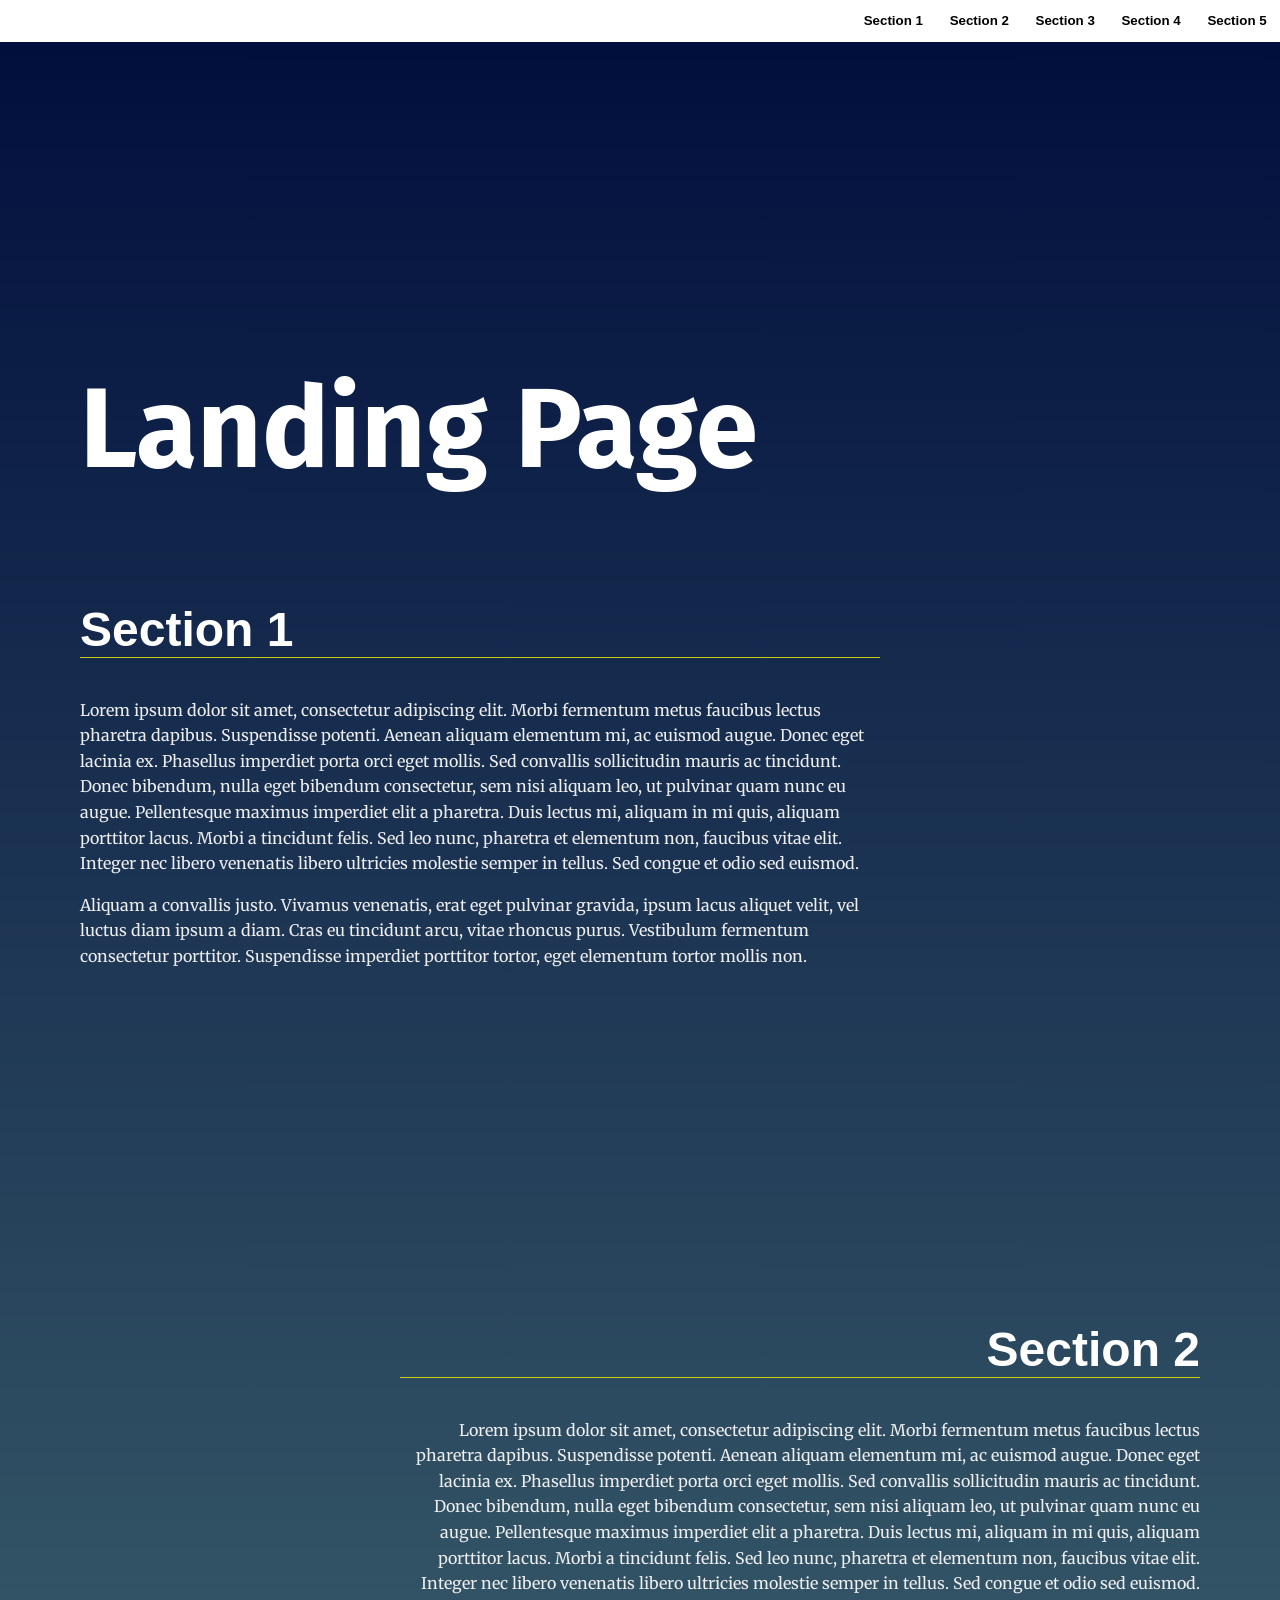
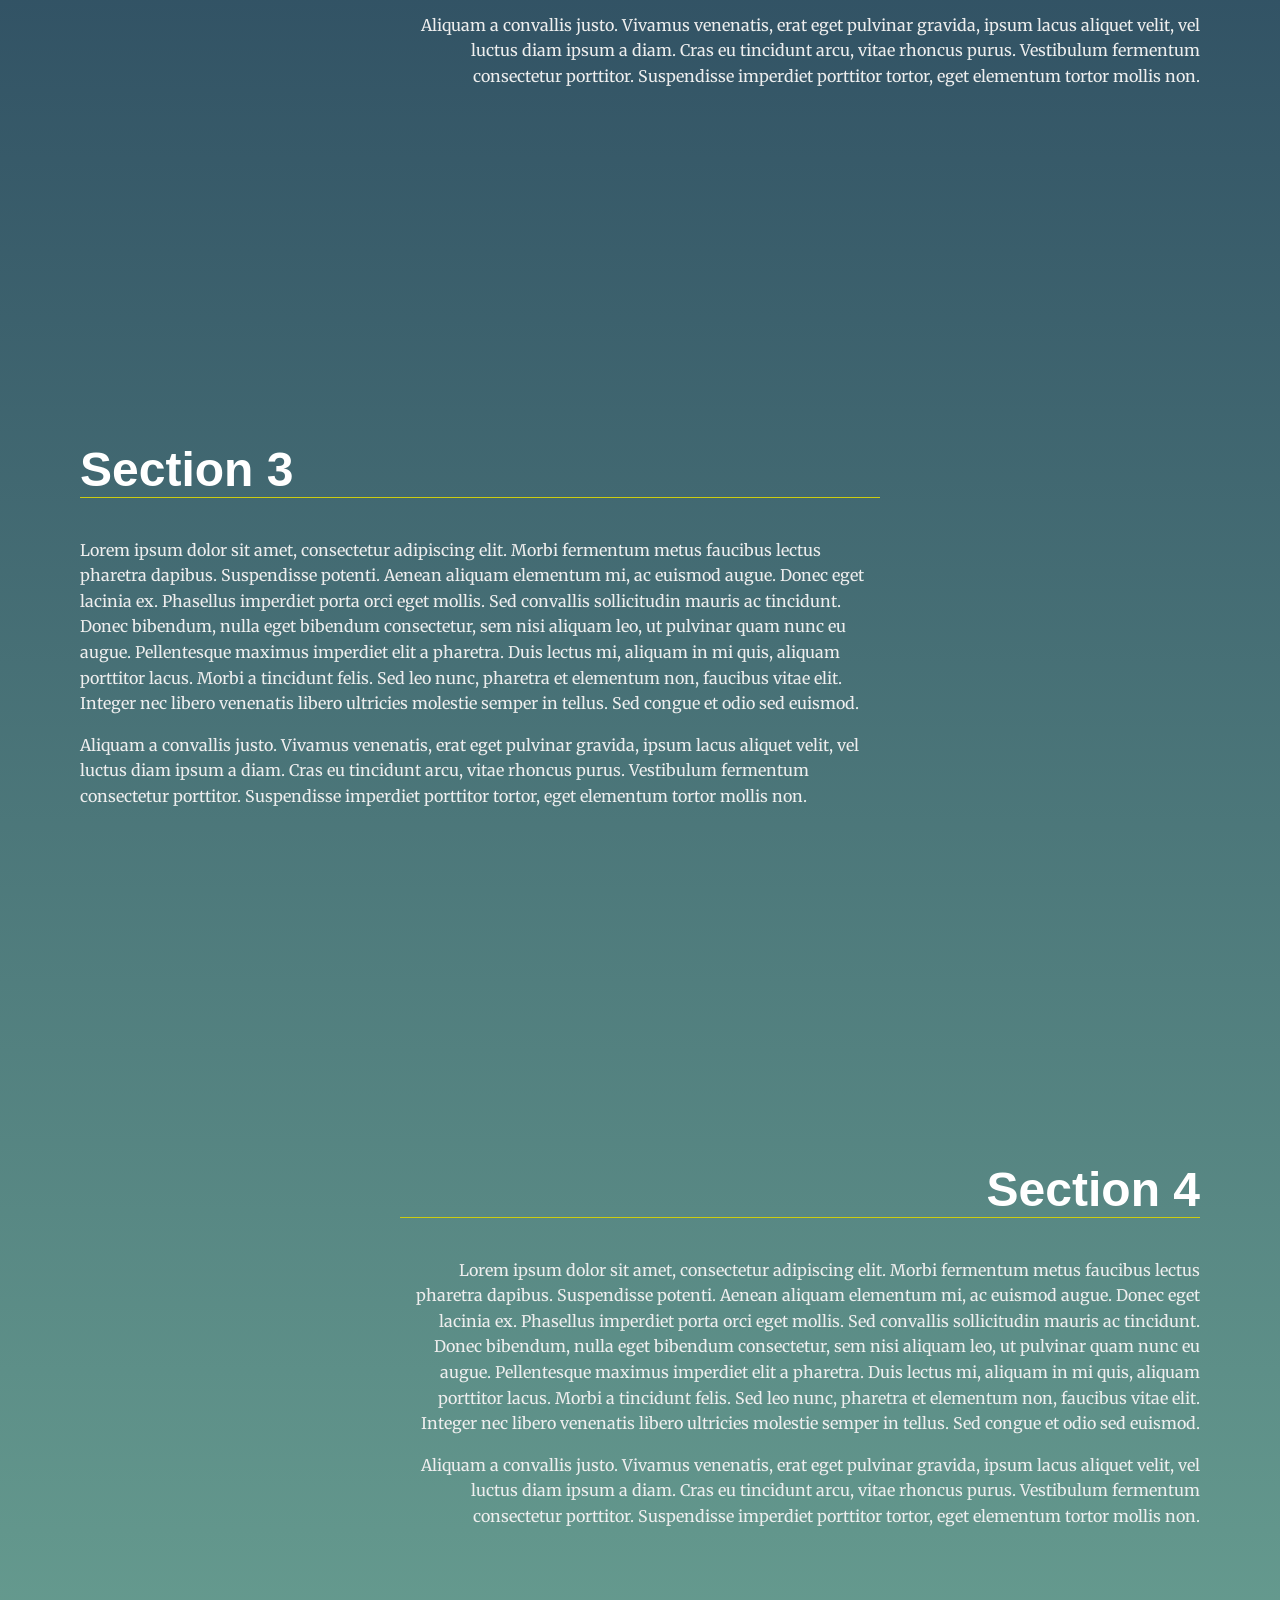
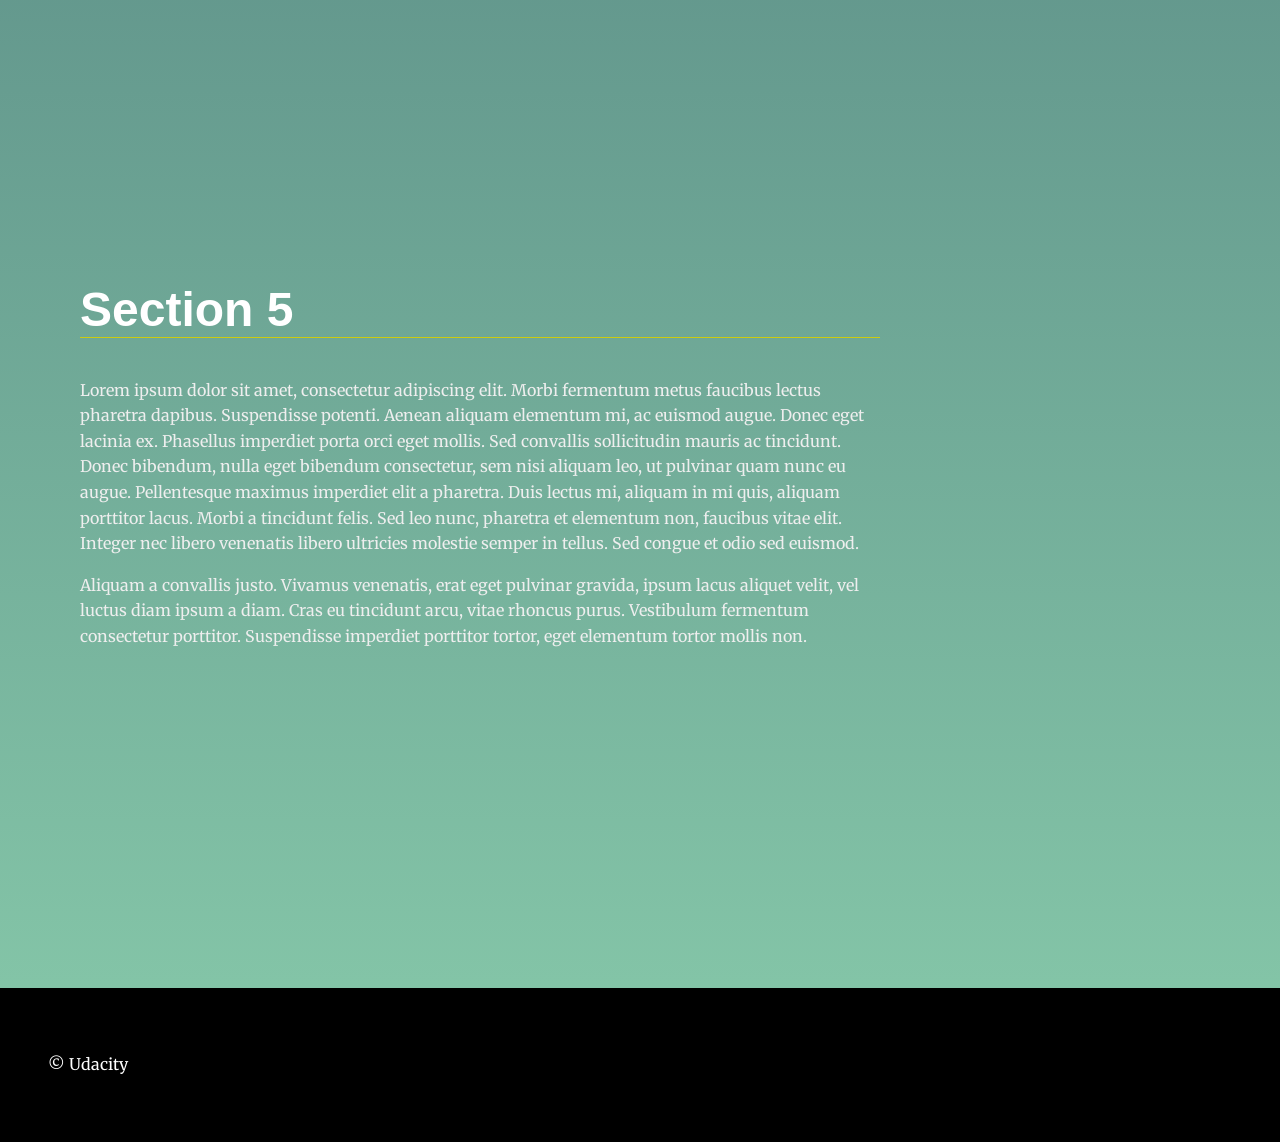
<file: nanodegree-front-end-web-developer/landing-page/index.html>
<!DOCTYPE >
<html lang="en">
<head>
  <meta charset="UTF-8">
  <meta name="viewport" content="width=device-width, initial-scale=1.0">
  <meta http-equiv="X-UA-Compatible" content="ie=edge">
  <title>Manipulating the DOM</title>
  <!-- Load Google Fonts -->
  <link href="https://fonts.googleapis.com/css?family=Fira+Sans:900|Merriweather&display=swap" rel="stylesheet">  <!-- Load Styles -->
  <link href="css/styles.css" rel="stylesheet">

</head>
<body>
  <!-- HTML Follows BEM naming conventions 
  IDs are only used for sections to connect menu achors to sections -->
  <header class="page-header">
    <div class="nav-container">
      <div class="nav-filler"></div>
      <nav class="navbar-menu">
        <!-- Navigation starts as empty UL that will be populated with JS -->
        <ul id="navbar-list">
        </ul>
      </nav>
    </div>
  </header>
  <main>
    <header class="main-hero">
      <h1>Landing Page </h1>
    </header>
    <!-- Container added to be used as root element for Intersection Observer -->
    <container class="section-container">
          <!-- Each Section has an ID (used for the anchor) and 
            a data attribute that will populate the li node.
            Adding more sections will automatically populate nav.
            The first section is set to active class by default -->
      <section id="section1" data-nav="Section 1" class="active-section">
        <div class="landing-container">
          <h2>Section 1</h2>
          <p>Lorem ipsum dolor sit amet, consectetur adipiscing elit. Morbi fermentum metus faucibus lectus pharetra dapibus. Suspendisse potenti. Aenean aliquam elementum mi, ac euismod augue. Donec eget lacinia ex. Phasellus imperdiet porta orci eget mollis. Sed convallis sollicitudin mauris ac tincidunt. Donec bibendum, nulla eget bibendum consectetur, sem nisi aliquam leo, ut pulvinar quam nunc eu augue. Pellentesque maximus imperdiet elit a pharetra. Duis lectus mi, aliquam in mi quis, aliquam porttitor lacus. Morbi a tincidunt felis. Sed leo nunc, pharetra et elementum non, faucibus vitae elit. Integer nec libero venenatis libero ultricies molestie semper in tellus. Sed congue et odio sed euismod.</p>

          <p>Aliquam a convallis justo. Vivamus venenatis, erat eget pulvinar gravida, ipsum lacus aliquet velit, vel luctus diam ipsum a diam. Cras eu tincidunt arcu, vitae rhoncus purus. Vestibulum fermentum consectetur porttitor. Suspendisse imperdiet porttitor tortor, eget elementum tortor mollis non.</p>
        </div>
      </section>
      <section id="section2" data-nav="Section 2">
        <div class="landing-container">
          <h2>Section 2</h2>
          <p>Lorem ipsum dolor sit amet, consectetur adipiscing elit. Morbi fermentum metus faucibus lectus pharetra dapibus. Suspendisse potenti. Aenean aliquam elementum mi, ac euismod augue. Donec eget lacinia ex. Phasellus imperdiet porta orci eget mollis. Sed convallis sollicitudin mauris ac tincidunt. Donec bibendum, nulla eget bibendum consectetur, sem nisi aliquam leo, ut pulvinar quam nunc eu augue. Pellentesque maximus imperdiet elit a pharetra. Duis lectus mi, aliquam in mi quis, aliquam porttitor lacus. Morbi a tincidunt felis. Sed leo nunc, pharetra et elementum non, faucibus vitae elit. Integer nec libero venenatis libero ultricies molestie semper in tellus. Sed congue et odio sed euismod.</p>

          <p>Aliquam a convallis justo. Vivamus venenatis, erat eget pulvinar gravida, ipsum lacus aliquet velit, vel luctus diam ipsum a diam. Cras eu tincidunt arcu, vitae rhoncus purus. Vestibulum fermentum consectetur porttitor. Suspendisse imperdiet porttitor tortor, eget elementum tortor mollis non.</p>
        </div>
      </section>
      <section id="section3" data-nav="Section 3">
        <div class="landing-container">
          <h2>Section 3</h2>
          <p>Lorem ipsum dolor sit amet, consectetur adipiscing elit. Morbi fermentum metus faucibus lectus pharetra dapibus. Suspendisse potenti. Aenean aliquam elementum mi, ac euismod augue. Donec eget lacinia ex. Phasellus imperdiet porta orci eget mollis. Sed convallis sollicitudin mauris ac tincidunt. Donec bibendum, nulla eget bibendum consectetur, sem nisi aliquam leo, ut pulvinar quam nunc eu augue. Pellentesque maximus imperdiet elit a pharetra. Duis lectus mi, aliquam in mi quis, aliquam porttitor lacus. Morbi a tincidunt felis. Sed leo nunc, pharetra et elementum non, faucibus vitae elit. Integer nec libero venenatis libero ultricies molestie semper in tellus. Sed congue et odio sed euismod.</p>

          <p>Aliquam a convallis justo. Vivamus venenatis, erat eget pulvinar gravida, ipsum lacus aliquet velit, vel luctus diam ipsum a diam. Cras eu tincidunt arcu, vitae rhoncus purus. Vestibulum fermentum consectetur porttitor. Suspendisse imperdiet porttitor tortor, eget elementum tortor mollis non.</p>
        </div>
      </section>
      <section id="section4" data-nav="Section 4">
        <div class="landing-container">
          <h2>Section 4</h2>
          <p>Lorem ipsum dolor sit amet, consectetur adipiscing elit. Morbi fermentum metus faucibus lectus pharetra dapibus. Suspendisse potenti. Aenean aliquam elementum mi, ac euismod augue. Donec eget lacinia ex. Phasellus imperdiet porta orci eget mollis. Sed convallis sollicitudin mauris ac tincidunt. Donec bibendum, nulla eget bibendum consectetur, sem nisi aliquam leo, ut pulvinar quam nunc eu augue. Pellentesque maximus imperdiet elit a pharetra. Duis lectus mi, aliquam in mi quis, aliquam porttitor lacus. Morbi a tincidunt felis. Sed leo nunc, pharetra et elementum non, faucibus vitae elit. Integer nec libero venenatis libero ultricies molestie semper in tellus. Sed congue et odio sed euismod.</p>

          <p>Aliquam a convallis justo. Vivamus venenatis, erat eget pulvinar gravida, ipsum lacus aliquet velit, vel luctus diam ipsum a diam. Cras eu tincidunt arcu, vitae rhoncus purus. Vestibulum fermentum consectetur porttitor. Suspendisse imperdiet porttitor tortor, eget elementum tortor mollis non.</p>
        </div>
      </section>
      <section id="section5" data-nav="Section 5">
        <div class="landing-container">
          <h2>Section 5</h2>
          <p>Lorem ipsum dolor sit amet, consectetur adipiscing elit. Morbi fermentum metus faucibus lectus pharetra dapibus. Suspendisse potenti. Aenean aliquam elementum mi, ac euismod augue. Donec eget lacinia ex. Phasellus imperdiet porta orci eget mollis. Sed convallis sollicitudin mauris ac tincidunt. Donec bibendum, nulla eget bibendum consectetur, sem nisi aliquam leo, ut pulvinar quam nunc eu augue. Pellentesque maximus imperdiet elit a pharetra. Duis lectus mi, aliquam in mi quis, aliquam porttitor lacus. Morbi a tincidunt felis. Sed leo nunc, pharetra et elementum non, faucibus vitae elit. Integer nec libero venenatis libero ultricies molestie semper in tellus. Sed congue et odio sed euismod.</p>

          <p>Aliquam a convallis justo. Vivamus venenatis, erat eget pulvinar gravida, ipsum lacus aliquet velit, vel luctus diam ipsum a diam. Cras eu tincidunt arcu, vitae rhoncus purus. Vestibulum fermentum consectetur porttitor. Suspendisse imperdiet porttitor tortor, eget elementum tortor mollis non.</p>
        </div>
      </section>
    </container>
  </main>
  <footer class="page-footer">
    <p>&copy Udacity</p>
  </footer>

</body>
</html>
<script src="./js/app.js"></script>
</file>
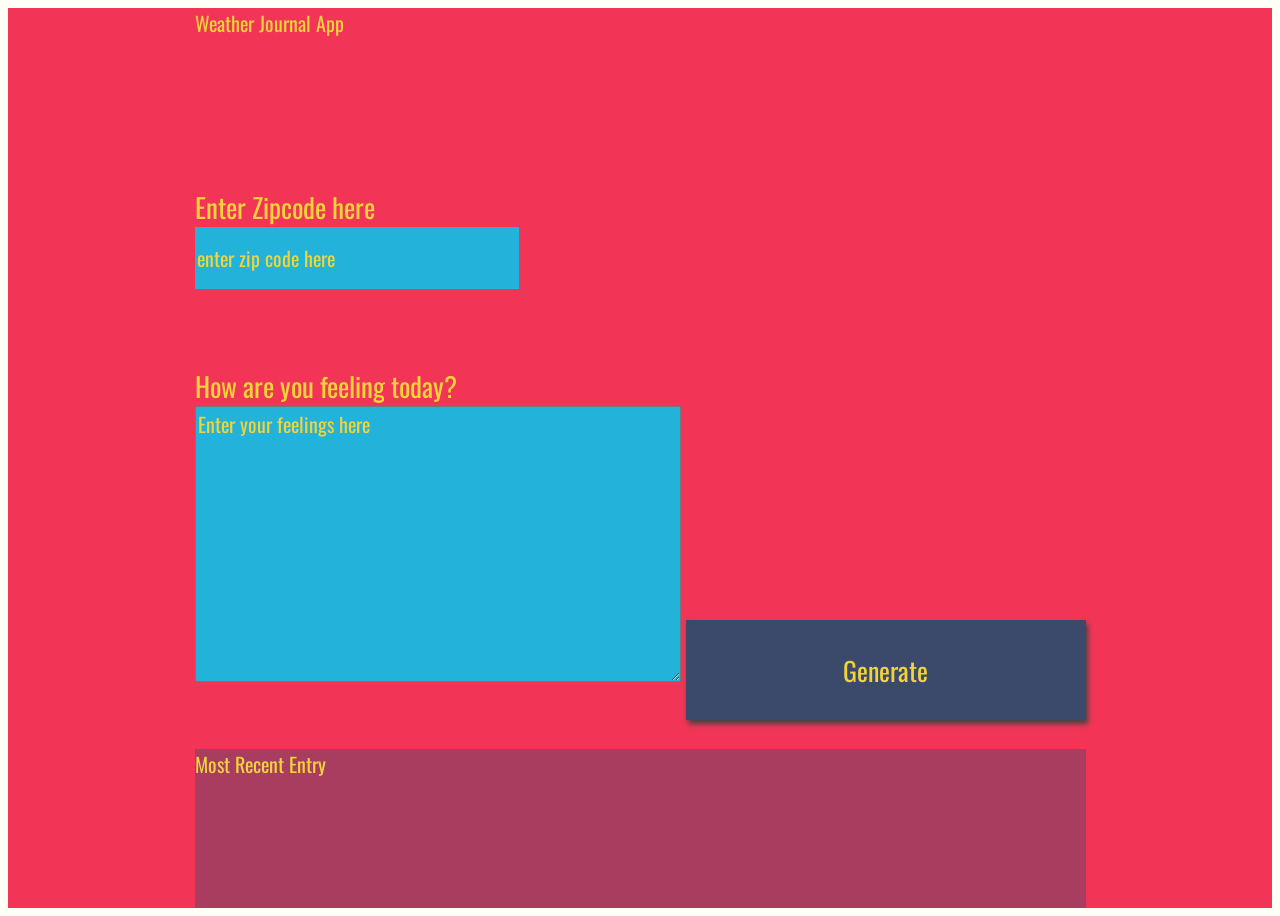
<file: nanodegree-front-end-web-developer/weather-journal-app/website/index.html>
<!DOCTYPE html>
<html>
<head>
<meta charset="UTF-8">
<title>Weather Journal</title>
<link href="https://fonts.googleapis.com/css?family=Oswald:400,600,700|Ranga:400,700&display=swap" rel="stylesheet">
<link rel="stylesheet" href="style.css">
</head>
 <body>
<div id = "app">
  <div class ="holder headline">
    Weather Journal App
  </div>
  <div class ="holder zip">
    <label for="zip">Enter Zipcode here</label>
    <input type="text" id="zip" placeholder="enter zip code here">
  </div>
  <div class ="holder feel">
    <label for="feelings">How are you feeling today?</label>
    <textarea class= "myInput" id="feelings" placeholder="Enter your feelings here" rows="9" cols="50"></textarea>
    <button id="generate" type = "submit"> Generate </button>
  </div>
  <div class ="holder entry">
    <div class = "title">Most Recent Entry</div>
   <div id = "entryHolder">
    <div id = "date"></div> 
   <div id = "temp"></div>
   <div id = "content"></div>
  </div>
  </div>
  </div>
<script src="app.js" type="text/javascript"></script>

</body>
</html>
</file>
<file: nanodegree-front-end-web-developer/weather-journal-app/website/style.css>
body{
    background: #fffff8;
    font-family: -apple-system, BlinkMacSystemFont, sans-serif;
}

#app{
    display: grid;
    grid-auto-rows: minmax(150px, auto);
    /* grid-template-columns:  */
    height:100vh;
    background: #f23557;
    color: #f0d43a;
    justify-content: center;
    grid-gap: 1em;
    font-size: 20px;
    font-family: 'Oswald', sans-serif;
}

.holder{

}

.entry{
    background: rgba(59, 74, 107, .4);
}

#entryHolder{

}

#date{

}

#temp{

}

#content{

}

.headline {

}
.title{

}

/*  Basic Styling To Override Default For Basic HTML Elements */
label{
    display:block;
    font-size: 27px;
}

input{
    display:block;
    height: 60px;
    width: 320px;
    background:#22b2da;
    color: #f0d43a;
    font-size: 20px;
    font-family: 'Oswald', sans-serif;
    border: none;
}

button{
    width: 400px;
    height: 100px;
    background: #3b4a6b;
    color: #f0d43a;
    font-size: 26px;
    font-family: 'Oswald', sans-serif;
    border: none;
    box-shadow: 2px 4px 5px #444;
}
h1{
    font-size: 36px;
}

textarea{
    background:#22b2da;
    color: #f0d43a;
    font-size: 20px;
    font-family: 'Oswald', sans-serif;
}
/* Reset style for HTML element on active to have no border*/
input:focus,
select:focus,
textarea:focus,
button:focus {
    outline: none;
}
/* Style for Placeholder Text*/
::placeholder { /* Firefox, Chrome, Opera */ 
    color: #f0d43a; 
    font-family: 'Oswald', sans-serif;

} 
  
:-ms-input-placeholder { /* Internet Explorer 10-11 */ 
    color: #f0d43a; 
    font-family: 'Oswald', sans-serif;

} 
  
::-ms-input-placeholder { /* Microsoft Edge */ 
    color: #f0d43a; 
    font-family: 'Oswald', sans-serif;

}
</file>
<file: nanodegree-front-end-web-developer/landing-page/css/styles.css>
/*
 *
 * CSS written based on SMACSS architecture.
 * To learn more, visit: http://smacss.com/
 * 
 * For simplicity, no reset or normalize is added. 
 * To learn more, visit: https://css-tricks.com/reboot-resets-reasoning/
 *
*/

/* ---- Add smooth scrolling to page ---- */


/* ---- Base Rules ---- */
body {
    background: rgb(136,203,171);
    background: linear-gradient(0deg, rgba(136,203,171,1) 0%, rgba(0,13,60,1) 100%);
    margin: 0;
    font-family: 'Merriweather', serif;
    color: #fff;
}


/* Typeography General*/
h1 {
    font-family: 'Fira Sans', sans-serif;
    font-size: 3em;
    margin: 2em 1rem;
}

@media only screen and (min-width: 35em){
    h1 {
        font-size: 7em;
        margin: 2em 4rem 1em;
    }
}

h2 {
    border-bottom: 1px solid #cc1;
    font-family: 'Oxygen', Sans-Serif;
    font-size: 3em;
    color: #fff;
}

p {
    line-height: 1.6em;
    color: #eee;
}

/* ---- Layout Rules ---- */
main {
    margin: 10vh 1em 10vh;
}

.nav-container {
    display: flex;
    justify-content: space-between;
}

.main-hero {
    min-height: 40vh;
    padding-top: 3em;
}

section {
    position: relative;
    min-height: 80vh;
}


/* ---- Module Rules ---- */

/* Navigation Styles*/
.nav-container {
    background: white;
}

.navbar-menu {
    background: linear-gradient(-90deg, rgba(136,203,171,1) 0%, rgba(0,13,60,1) 100%);
}

.navbar-menu ul {
    padding-left: 0;
    margin: auto;
    text-align: right;
}

.navbar-menu li {
    display: inline-block;
}

.navbar-menu .menu-link.active-section {
    background: transparent;
    color: white;
}

.navbar-menu .menu-link {
    display: block;
    padding: 1em;
    font-weight: bold;
    text-decoration: none;
    color: #000;
    border: none;
    background-color: white;
}

@media only screen and (max-width: 32.5em){
    .navbar-menu {
        background: white;
    }

    .navbar-menu .active-section {
        background: rgb(136,203,171);
    }
    
    .navbar-menu .active-section a {
        color: white;
    }
}

.navbar-menu .menu-link:hover {
    background: #333;
    color: #fff;
    transition: ease 0.3s all;
}

/* Header Styles */
.page-header {
/*    background: #fff; */
    position: fixed;
    top: 0;
    width: 100%;
    z-index: 5;
}

/* Footer Styles */
.page-footer {
    background: #000;
    padding: 3em;
    color: #fff;
}

.page-footer p{
    color: #fff;
}


/* ---- Theme Rules ---- */
/* Landing Container Styles */
.landing-container {
    padding: 1em;
    text-align: left;
}

@media only screen and (min-width: 35em){
    .landing-container {
        max-width: 50em;
        padding: 4em;
    }
}

section:nth-of-type(even) .landing-container {
    margin-right: 0;
    margin-left: auto;
    text-align: right; 
}

/* Background Circles */
/* Note that background circles are created with psuedo elements before and after */
/* Circles appear to be random do to use of :nth-of-type psuedo class */
section:nth-of-type(odd) .landing-container::before {
    content: '';
    background: rgba(255, 255, 255, 0.187);
    position: absolute;
    z-index: -5;
    width: 20vh;
    height: 20vh;
    border-radius: 50%;
    opacity: 0;
    transition: ease 0.5s all;
}

section:nth-of-type(even) .landing-container::before {
    content: '';
    background: rgb(255,255,255);
    background: linear-gradient(0deg, rgba(255,255,255,.1) 0%, rgba(255,255,255,.2) 100%);
    position: absolute;
    top: 3em;
    right: 3em;
    z-index: -5;
    width: 10vh;
    height: 10vh;
    border-radius: 50%;
    opacity: 0;
    transition: ease 0.5s all;
}

section:nth-of-type(3n) .landing-container::after {
    content: '';
    background: rgb(255,255,255);
    background: linear-gradient(0deg, rgba(255,255,255,.1) 0%, rgba(255,255,255,.2) 100%);
    position: absolute;
    right: 0;
    bottom: 0;
    z-index: -5;
    width: 10vh;
    height: 10vh;
    border-radius: 50%;
    opacity: 0;
    transition: ease 0.5s all;
}

section:nth-of-type(3n + 1) .landing-container::after {
    content: '';
    background: rgb(255,255,255);
    background: linear-gradient(0deg, rgba(255,255,255,.1) 0%, rgba(255,255,255,.2) 100%);
    position: absolute;
    right: 20vw;
    bottom: -5em;
    z-index: -5;
    width: 15vh;
    height: 15vh;
    border-radius: 50%;
    opacity: 0;
    transition: ease 0.5s all;
}


/* ---- Theme State Rules ---- */
/* Section Active Styles */
/* Note: your-active-class class is applied through javascript. You should update the class here and in the index.html to what you set in your javascript file.  */
section.active-section {
    background: rgb(0, 0, 0);
    background: linear-gradient(0deg, rgba(0, 0, 0, 0.1) 0%, rgba(0, 0, 0, 0) 100%);
}

section.active-section .landing-container::before {
    opacity: 1;
    animation: rotate 4s linear 0s infinite forwards;
}

section.active-section .landing-container::after {
    opacity: 1;
    animation: rotate 5s linear 0s infinite forwards reverse;
}

/* Section Active Styles Keyframe Animations */
@keyframes rotate {
	from {
		transform: rotate(0deg)
		           translate(-1em)
		           rotate(0deg);
	}
	to {
		transform: rotate(360deg)
		           translate(-1em) 
		           rotate(-360deg);
	}
}
</file>
